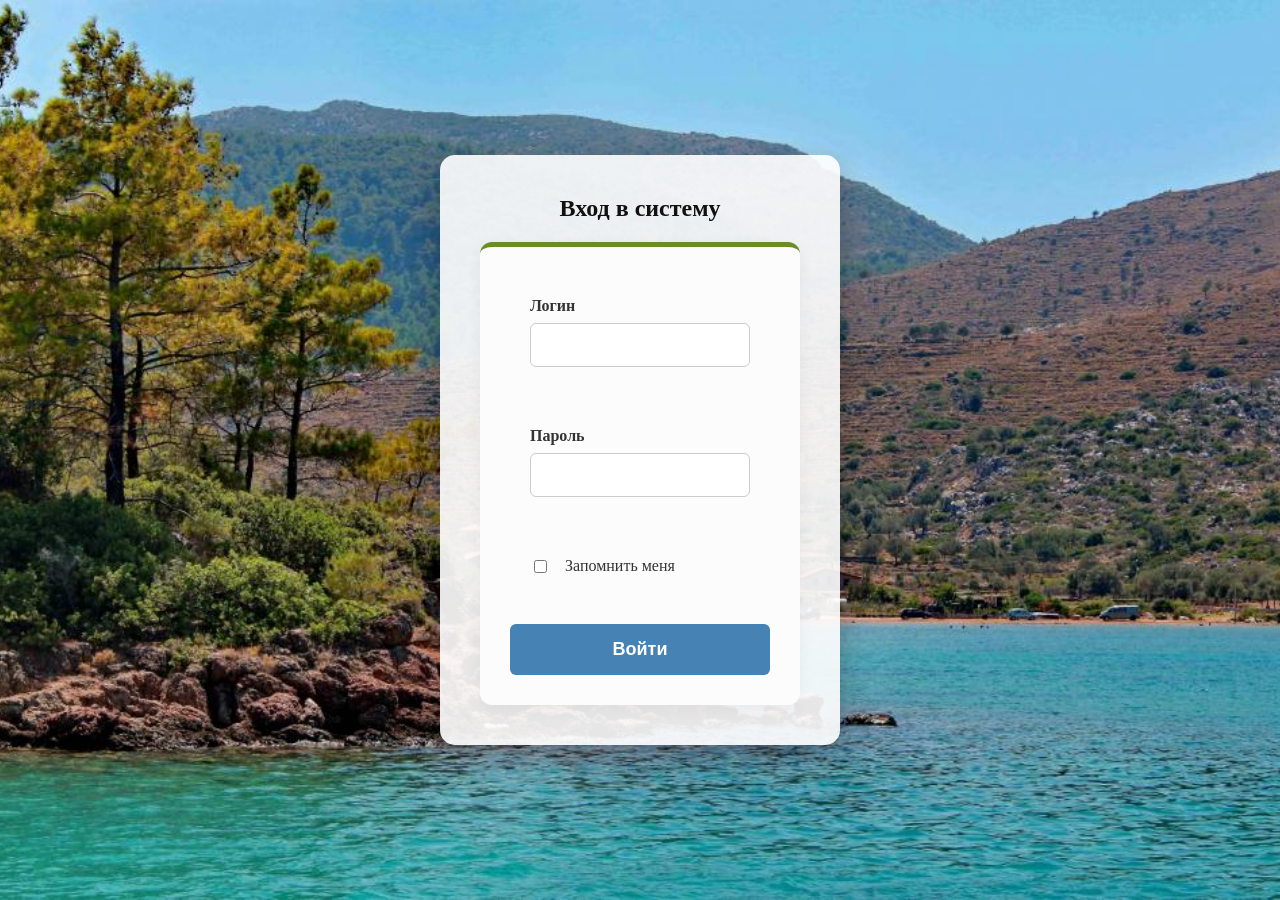
<file: login.html>
<!DOCTYPE html>
<html lang="ru">
<head>  
    <meta charset="UTF-8">
    <meta name="viewport" content="width=device-width, initial-scale=1.0">
    <title>Вход - Рог изобилия</title>
    <link rel="stylesheet" href="style.css">
</head>
<body class="auth-page">
    <div class="auth-container">
        <h2>Вход в систему</h2>
        <form action="https://httpbin.org/post" method="POST" class="mediterranean-form">
            <div class="form-group">
                <label for="login">Логин</label>
                <input type="text" id="login" name="login" required>
            </div>
            <div class="form-group">
                <label for="password">Пароль</label>
                <input type="password" id="password" name="password" required>
            </div>
            <div class="form-group checkbox-group">
                <label>
                    <input type="checkbox" name="remember"> Запомнить меня
                </label>
            </div>
            <button type="submit" class="submit-btn">Войти</button>
        </form>
    </div>
</body>
</html>
</file>
<file: style.css>
* {
    box-sizing: border-box;
}

body {
    font-family: "Tinos", sans-serif;
    background-image: url('images/bg_left.png'), url('images/bg_right.png');
    background-position: left top, right top;
    background-repeat: no-repeat, no-repeat;
    background-size: 20% auto, 20% auto;
    background-color: lightgray;
    background-attachment: fixed;
    margin: 0;
    display: flex;
    flex-direction: column;
    min-height: 100vh;
}   

main {
    background-color: white;
    max-width: 800px;
    box-shadow: 0 0 15px rgba(0, 0, 0, 0.1);
    flex-grow: 1; 
    width: 100%;
}


header{
    background-image: url('images/header_bg2.jpg');
    background-size: cover;
    background-position: center;
    width: 100%;
    box-shadow: 0 0 15px rgba(0, 0, 0, 0.1);
}

header h1{
    max-width: 800px;
    margin: 0 auto;
    padding: 20px;
}

nav {
    display: flex;
    gap: 15px; 
    flex-wrap: wrap;
    margin: 0 auto;
    padding: 20px;
    max-width: 800px;
}

nav a.active {
    color: tomato
}

div, main, section {
    margin: 0 auto;
    padding: 20px;
    max-width: 800px;
}

.logo {
    width: 80px;
    height: 80px;
    vertical-align: middle;
    margin-right: 30px;
}

h1{
    
    font-size: 50px;
    font-weight: bold;
    color: #ffffff;
    -webkit-text-stroke: 1.2px black;
}

header a{
    color: #ffffff;
    font-size: 20px;
    font-weight: lighter;
}

h2 {
    font-size: 24px;
    font-weight: bold;
    color: #111;
}

p, li{
    font-size: 16px;
    font-weight: normal;
    color: #000;
}

img{
    width: 100%;
    height: auto;
}

a{
    text-decoration: none;
    font-family: inherit;
    font-size: 18px;
    color: #333;
    margin-right: 15px;
}

a:hover {
    color: cornflowerblue;
}

table{
    border-collapse: collapse;
    width: 100%;
    text-align: center;
}

th, td {
    border: 1px solid #333;
    padding: 15px;
}

footer {
    background-color: black;
    color: white;
    text-align: left;
    width: 100%;

    
}

footer a {
    color: white;
}

footer p {
    color: white;
    max-width: 800px;
    margin: 0 auto;
    padding: 20px;
}

.mediterranean-form {
    background-color: #fcfcfc;
    padding: 30px;
    border-radius: 12px;
    box-shadow: 0 4px 15px rgba(0, 0, 0, 0.05);
    border-top: 5px solid #6B8E23;
    max-width: 600px;
}

.form-group {
    margin-bottom: 20px;
    display: flex;
    flex-direction: column;
}

.form-group label {
    font-weight: bold;
    margin-bottom: 8px;
    color: #333;
}

.form-group input[type="text"],
.form-group input[type="email"],
.form-group input[type="password"],
.form-group select,
.form-group textarea {
    padding: 12px;
    border: 1px solid #ccc;
    border-radius: 6px;
    font-family: "Tinos", sans-serif;
    font-size: 16px;
    transition: border-color 0.3s ease;
}

.form-group input:focus,
.form-group select:focus,
.form-group textarea:focus {
    outline: none;
    border-color: #6B8E23;
    box-shadow: 0 0 5px rgba(107, 142, 35, 0.3);
}

.radio-group, .checkbox-group label {
    display: flex;
    align-items: center;
    gap: 15px;
    font-weight: normal;
}

.radio-group label {
    margin-bottom: 0;
}

.submit-btn {
    background-color: #4682B4;
    color: white;
    border: none;
    padding: 15px 25px;
    font-size: 18px;
    font-weight: bold;
    border-radius: 6px;
    cursor: pointer;
    transition: background-color 0.3s;
    width: 100%;
}

.submit-btn:hover {
    background-color: #315f86;
}

.auth-page {
    background-image: url('images/auth_bg.jpg');
    background-size: cover;
    background-position: center;
    background-repeat: no-repeat;
    height: 100vh;
    margin: 0;
    display: flex;
    justify-content: center;
    align-items: center;
}

.auth-container {
    background-color: rgba(255, 255, 255, 0.9);
    padding: 40px;
    border-radius: 15px;
    box-shadow: 0 10px 30px rgba(0, 0, 0, 0.3);
    width: 100%;
    max-width: 400px;
}

.auth-container h2 {
    text-align: center;
    margin-top: 0;
}

@media (max-width: 800px) {
    nav {
        justify-content: space-between;
    }
    #about img {
        width: 500px;
    }
}

@media (max-width: 600px) {
    h1 {
        text-align: center;
    }
    nav {
        flex-direction: column;
        align-items: center;
    }
    nav a {
        font-size: 22px;
    }
    #about img {
        width: 100%;
    }
    table {
        font-size: 14px;
    }
}

@media (max-width: 400px) {
    table {
        font-size: 12px;
    }
}
</file>
